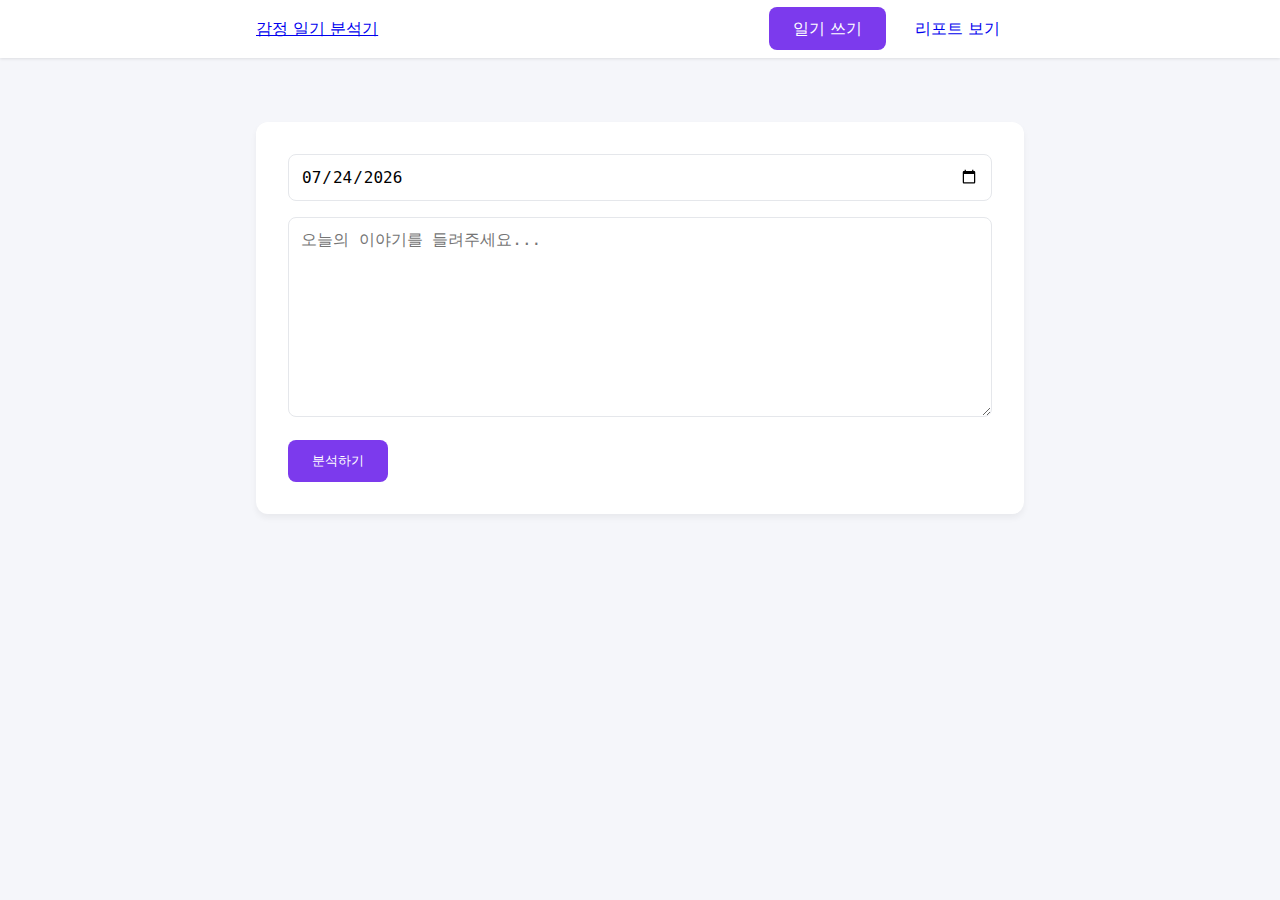
<file: static/diary.html>
<!DOCTYPE html>
<html lang="ko">
<head>
    <meta charset="UTF-8">
    <meta name="viewport" content="width=device-width, initial-scale=1.0">
    <title>일기 작성 - 감정 일기 분석기</title>
    <link rel="stylesheet" href="/static/css/styles.css">
</head>
<body>
    <div class="nav-container">
        <nav class="nav">
            <a href="/" class="logo">감정 일기 분석기</a>
            <div class="nav-links">
                <a href="/diary" class="btn btn-primary">일기 쓰기</a>
                <a href="/static/history.html" class="btn">리포트 보기</a>
            </div>
        </nav>
    </div>
    <div class="container">
        <div class="diary-card card">
            <input type="date" id="diaryDate" class="input">
            <textarea id="diaryContent" class="textarea" 
                      placeholder="오늘의 이야기를 들려주세요..."></textarea>
            <button onclick="analyzeDiary()" class="btn btn-primary">분석하기</button>
        </div>
        <div id="result" class="result-card card hidden"></div>
    </div>
    <script src="/static/js/diary.js"></script>
</body>
</html>
</file>
<file: static/css/styles.css>
:root {
    --primary-color: #7c3aed;
    --secondary-color: #a78bfa;
    --background-color: #f5f6fa;
    --card-bg: #ffffff;
    --text-color: #1f2937;
    --border-color: #e5e7eb;
}

/* Reset & Base */
* {
    margin: 0;
    padding: 0;
    box-sizing: border-box;
}

body {
    font-family: 'Pretendard', -apple-system, system-ui, sans-serif;
    background: var(--background-color);
    color: var(--text-color);
    line-height: 1.6;
}

/* Layout */
.container {
    max-width: 800px;
    margin: 0 auto;
    padding: 2rem 1rem;
}

.card {
    background: var(--card-bg);
    border-radius: 12px;
    padding: 2rem;
    margin-bottom: 1.5rem;
    box-shadow: 0 4px 6px rgba(0,0,0,0.05);
}

/* Navigation */
.nav-container {
    background: var(--card-bg);
    box-shadow: 0 1px 3px rgba(0,0,0,0.1);
    margin-bottom: 2rem;
}

.nav {
    max-width: 800px;
    margin: 0 auto;
    padding: 1rem;
    display: flex;
    justify-content: space-between;
    align-items: center;
}

/* Components */
.btn {
    padding: 0.75rem 1.5rem;
    border-radius: 8px;
    border: none;
    font-weight: 500;
    cursor: pointer;
    transition: all 0.2s;
    text-decoration: none;
}

.btn-primary {
    background: var(--primary-color);
    color: white;
}

.btn-secondary {
    background: var(--secondary-color);
    color: white;
}

.input, .textarea {
    width: 100%;
    padding: 0.75rem;
    border: 1px solid var(--border-color);
    border-radius: 8px;
    font-size: 1rem;
    margin-bottom: 1rem;
}

.textarea {
    min-height: 200px;
    resize: vertical;
}

.hidden {
    display: none;
}
</file>
